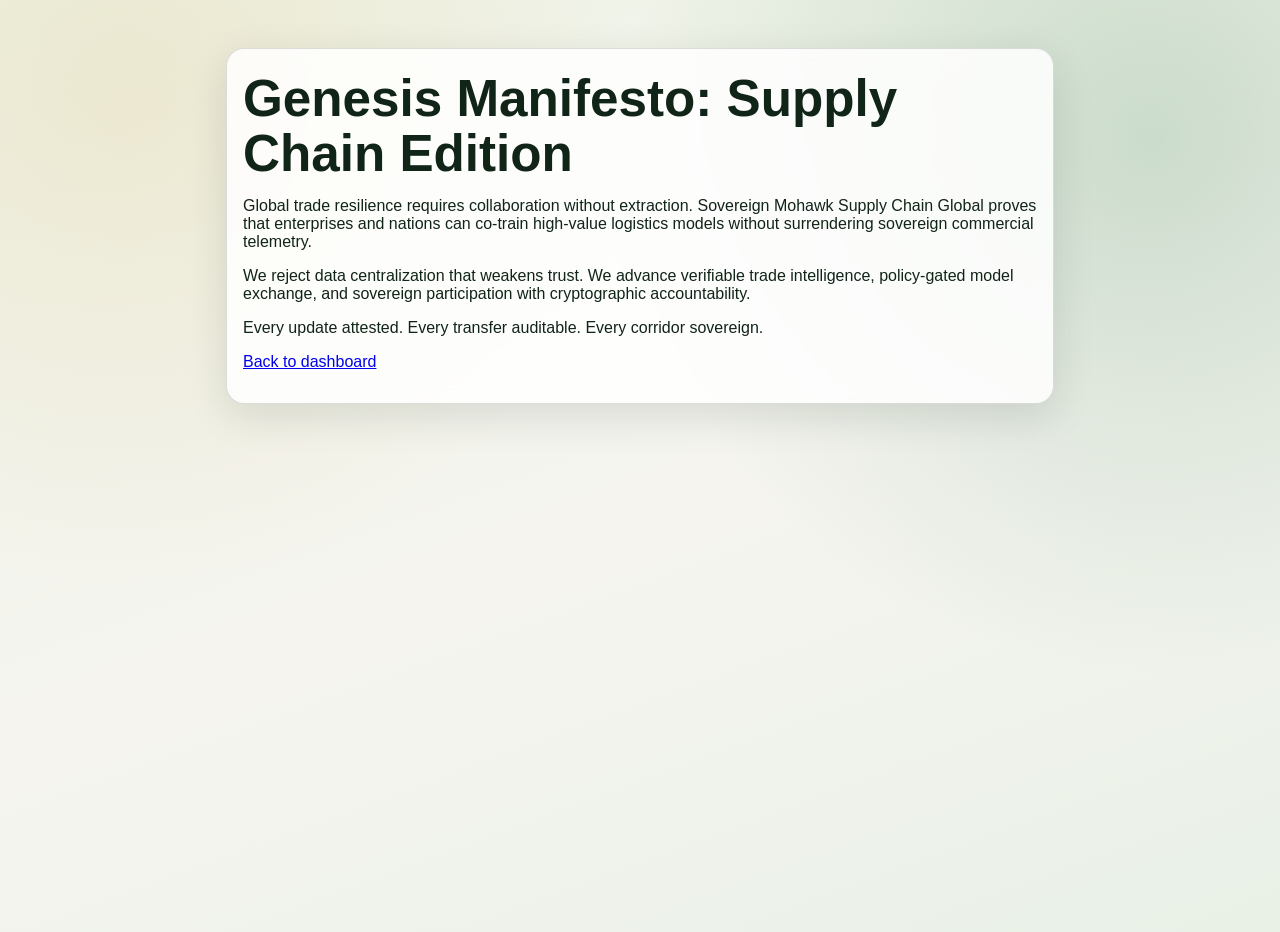
<file: manifesto.html>
<!DOCTYPE html>
<html lang="en">
<head>
  <meta charset="UTF-8" />
  <meta name="viewport" content="width=device-width, initial-scale=1.0" />
  <title>Genesis Manifesto - Supply Chain Edition</title>
  <link rel="stylesheet" href="styles.css" />
</head>
<body>
  <main style="max-width: 860px; margin: 2rem auto; padding: 1rem;">
    <section class="panel">
      <h1>Genesis Manifesto: Supply Chain Edition</h1>
      <p>
        Global trade resilience requires collaboration without extraction.
        Sovereign Mohawk Supply Chain Global proves that enterprises and nations can co-train
        high-value logistics models without surrendering sovereign commercial telemetry.
      </p>
      <p>
        We reject data centralization that weakens trust. We advance verifiable trade intelligence,
        policy-gated model exchange, and sovereign participation with cryptographic accountability.
      </p>
      <p>
        Every update attested. Every transfer auditable. Every corridor sovereign.
      </p>
      <p>
        <a href="index.html">Back to dashboard</a>
      </p>
    </section>
  </main>
</body>
</html>
</file>
<file: styles.css>
:root {
  --bg: #f5f4ef;
  --panel: rgba(255, 255, 255, 0.85);
  --ink: #112418;
  --muted: #3f5a49;
  --accent: #2a7a46;
  --accent-2: #d59a2f;
  --stroke: rgba(17, 36, 24, 0.15);
  --shadow: 0 12px 40px rgba(20, 34, 24, 0.12);
}

* {
  box-sizing: border-box;
}

body {
  margin: 0;
  font-family: "IBM Plex Sans", sans-serif;
  color: var(--ink);
  background:
    radial-gradient(circle at 10% 10%, rgba(213, 154, 47, 0.12), transparent 35%),
    radial-gradient(circle at 90% 15%, rgba(42, 122, 70, 0.2), transparent 38%),
    linear-gradient(160deg, #eef3e6 0%, #f5f4ef 55%, #e9f1e7 100%);
  min-height: 100vh;
}

.hero {
  padding: 1.2rem clamp(1rem, 3vw, 2.2rem) 2.8rem;
}

.topbar {
  display: flex;
  align-items: center;
  justify-content: space-between;
  gap: 1rem;
}

.brand {
  font-family: "Space Grotesk", sans-serif;
  font-weight: 700;
  letter-spacing: 0.02em;
}

.manifesto-link {
  color: var(--ink);
  border: 1px solid var(--stroke);
  border-radius: 999px;
  padding: 0.45rem 0.85rem;
  text-decoration: none;
  font-size: 0.92rem;
  background: rgba(255, 255, 255, 0.65);
}

.hero-content {
  margin-top: 2rem;
  max-width: 860px;
  animation: riseIn 700ms ease-out;
}

.kicker {
  text-transform: uppercase;
  letter-spacing: 0.12em;
  color: var(--accent);
  font-weight: 600;
  font-size: 0.8rem;
}

h1,
h2 {
  font-family: "Space Grotesk", sans-serif;
  margin: 0;
}

h1 {
  font-size: clamp(1.8rem, 4.4vw, 3.2rem);
  line-height: 1.08;
  margin-top: 0.35rem;
}

.hero-subtext {
  max-width: 70ch;
  color: var(--muted);
  margin-top: 0.85rem;
  line-height: 1.55;
}

.hero-badges {
  margin-top: 1rem;
  display: flex;
  flex-wrap: wrap;
  gap: 0.55rem;
}

.hero-badges span {
  border: 1px solid var(--stroke);
  border-radius: 999px;
  padding: 0.4rem 0.75rem;
  font-size: 0.82rem;
  background: rgba(255, 255, 255, 0.72);
}

main {
  width: min(1200px, 92vw);
  margin: 0 auto 2.2rem;
  display: grid;
  gap: 1rem;
}

.panel-grid {
  display: grid;
  grid-template-columns: repeat(4, minmax(0, 1fr));
  gap: 1rem;
}

.panel {
  background: var(--panel);
  border: 1px solid var(--stroke);
  border-radius: 18px;
  box-shadow: var(--shadow);
  padding: 1rem;
  backdrop-filter: blur(8px);
}

.stat .value {
  font-family: "Space Grotesk", sans-serif;
  font-size: 2rem;
  margin: 0.45rem 0 0;
}

.caption {
  color: var(--muted);
  font-size: 0.88rem;
}

.panel-header {
  margin-bottom: 0.8rem;
}

.panel-header p {
  margin: 0.35rem 0 0;
  color: var(--muted);
}

.map-grid {
  display: grid;
  grid-template-columns: repeat(3, minmax(0, 1fr));
  gap: 0.6rem;
}

.region-btn {
  border: 1px solid var(--stroke);
  background: linear-gradient(140deg, rgba(42, 122, 70, 0.1), rgba(213, 154, 47, 0.14));
  border-radius: 12px;
  padding: 0.75rem;
  text-align: left;
  cursor: pointer;
  transition: transform 150ms ease, border-color 150ms ease;
}

.region-btn:hover,
.region-btn:focus-visible {
  transform: translateY(-1px);
  border-color: rgba(42, 122, 70, 0.55);
  outline: none;
}

.region-details {
  margin-top: 0.8rem;
  border-top: 1px dashed var(--stroke);
  padding-top: 0.8rem;
  color: var(--muted);
  min-height: 4.5rem;
}

.two-col {
  display: grid;
  grid-template-columns: repeat(2, minmax(0, 1fr));
  gap: 1rem;
}

.feed,
.policy-list {
  margin: 0.6rem 0 0;
  padding-left: 1rem;
  color: var(--muted);
  line-height: 1.45;
}

.operator-hud {
  display: grid;
  gap: 0.7rem;
}

.operator-subtext {
  margin: 0;
  color: var(--muted);
}

.action-buttons {
  display: grid;
  grid-template-columns: repeat(3, minmax(0, 1fr));
  gap: 0.5rem;
}

.hud-btn {
  border: 1px solid rgba(42, 122, 70, 0.35);
  background: linear-gradient(135deg, rgba(42, 122, 70, 0.12), rgba(213, 154, 47, 0.16));
  color: var(--ink);
  border-radius: 10px;
  padding: 0.58rem 0.7rem;
  font-size: 0.88rem;
  font-weight: 600;
  cursor: pointer;
  transition: transform 120ms ease, border-color 120ms ease;
}

.hud-btn:hover,
.hud-btn:focus-visible {
  transform: translateY(-1px);
  border-color: rgba(42, 122, 70, 0.7);
  outline: none;
}

.hud-btn-inline {
  margin-top: 0.15rem;
  justify-self: start;
}

.operator-panel {
  border: 1px dashed var(--stroke);
  border-radius: 12px;
  background: rgba(255, 255, 255, 0.6);
  padding: 0.7rem;
  display: grid;
  gap: 0.5rem;
}

.operator-panel h3 {
  margin: 0;
  font-size: 1rem;
  font-family: "Space Grotesk", sans-serif;
}

.operator-panel p {
  margin: 0;
  color: var(--muted);
}

.operator-panel label {
  color: var(--ink);
  font-size: 0.9rem;
}

.field-grid {
  display: grid;
  grid-template-columns: 1fr 1fr;
  gap: 0.45rem;
}

.field-grid label {
  display: grid;
  gap: 0.25rem;
}

.field-grid input {
  border: 1px solid var(--stroke);
  border-radius: 8px;
  padding: 0.45rem 0.55rem;
  font: inherit;
  background: rgba(255, 255, 255, 0.88);
}

.status-line {
  font-size: 0.88rem;
}

.generated-output {
  margin: 0;
  border: 1px solid var(--stroke);
  border-radius: 8px;
  padding: 0.55rem;
  background: rgba(12, 28, 18, 0.05);
  color: var(--ink);
  font-size: 0.82rem;
  overflow-x: auto;
  white-space: pre-wrap;
}

.operator-log {
  margin: 0.2rem 0 0;
  padding-left: 1rem;
  color: var(--muted);
  font-size: 0.88rem;
  line-height: 1.35;
}

.suggestion-list {
  margin: 0;
  padding-left: 1rem;
  color: var(--muted);
  display: grid;
  gap: 0.4rem;
}

.suggestion-item {
  display: grid;
  gap: 0.3rem;
  color: var(--ink);
}

.suggestion-note {
  color: var(--muted);
  font-size: 0.82rem;
}

.suggestion-action {
  justify-self: start;
  border: 1px solid var(--stroke);
  border-radius: 999px;
  padding: 0.22rem 0.6rem;
  font-size: 0.78rem;
  background: rgba(255, 255, 255, 0.7);
  cursor: pointer;
}

.suggestion-action:hover,
.suggestion-action:focus-visible {
  border-color: rgba(42, 122, 70, 0.7);
  outline: none;
}

.hidden {
  display: none;
}

footer {
  text-align: center;
  color: var(--muted);
  padding: 1.1rem;
  font-size: 0.88rem;
}

@keyframes riseIn {
  from {
    opacity: 0;
    transform: translateY(8px);
  }
  to {
    opacity: 1;
    transform: translateY(0);
  }
}

@media (max-width: 980px) {
  .panel-grid {
    grid-template-columns: repeat(2, minmax(0, 1fr));
  }

  .two-col,
  .map-grid {
    grid-template-columns: 1fr;
  }

  .action-buttons,
  .field-grid {
    grid-template-columns: 1fr;
  }
}

@media (max-width: 640px) {
  .panel-grid {
    grid-template-columns: 1fr;
  }

  h1 {
    font-size: clamp(1.6rem, 9vw, 2.2rem);
  }
}
</file>
